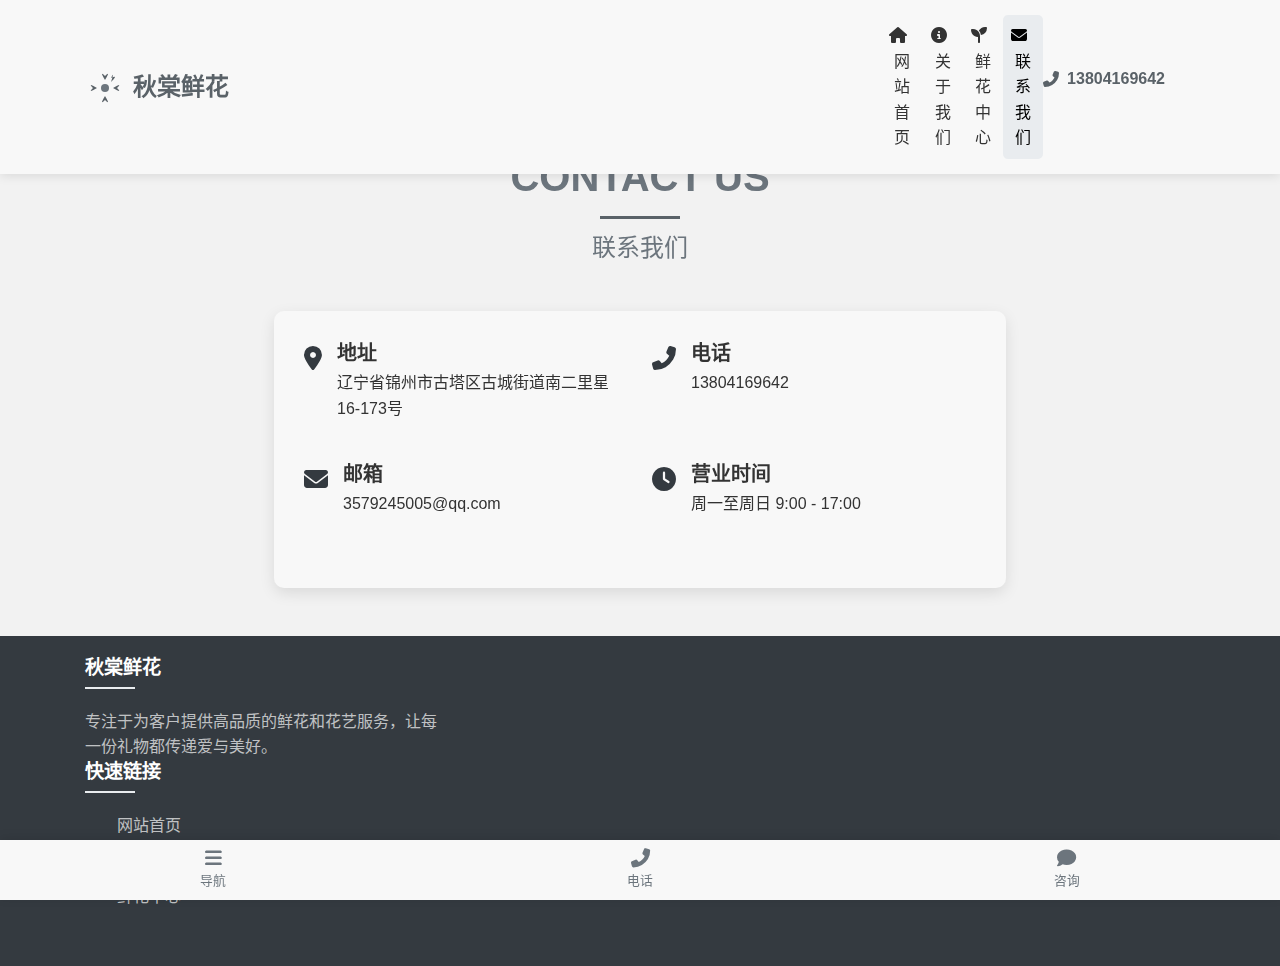
<file: contact.html>
<!DOCTYPE html>
<html lang="zh-CN">

<head>
    <meta charset="UTF-8">
    <meta name="viewport" content="width=device-width, initial-scale=1.0">
    <title>联系我们 - 秋棠鲜花</title>
    <link rel="stylesheet" href="https://cdn.jsdelivr.net/npm/bootstrap@5.3.0/dist/css/bootstrap.min.css">
    <link rel="stylesheet" href="https://cdnjs.cloudflare.com/ajax/libs/font-awesome/6.4.0/css/all.min.css">
    <link rel="stylesheet" href="https://cdn.jsdelivr.net/npm/aos@2.3.4/dist/aos.css">
    <link rel="stylesheet" href="./styles.css">
</head>

<body>
    <!-- 导航栏 -->
    <header class="fixed-top">
        <nav class="navbar navbar-expand-lg">
            <div class="container">
                <a class="navbar-brand d-flex align-items-center" href="index.html">
                    <div class="logo-container me-2">
                        <svg viewBox="0 0 100 100" class="flower-logo">
                            <path class="petal" d="M50,30 Q65,5 50,20 Q35,5 50,30" />
                            <path class="petal" d="M70,50 Q95,65 80,50 Q95,35 70,50" />
                            <path class="petal" d="M50,70 Q65,95 50,80 Q35,95 50,70" />
                            <path class="petal" d="M30,50 Q5,65 20,50 Q5,35 30,50" />
                            <path class="petal" d="M65,35 Q85,15 65,25 Q75,5 65,35" />
                            <circle cx="50" cy="50" r="10" class="center" />
                        </svg>
                    </div>
                    <span>秋棠鲜花</span>
                </a>
                <button class="navbar-toggler" type="button" data-bs-toggle="offcanvas"
                    data-bs-target="#navbarOffcanvas">
                    <span class="navbar-toggler-icon"></span>
                </button>

                <div class="offcanvas offcanvas-start" id="navbarOffcanvas">
                    <div class="offcanvas-header">
                        <h5 class="offcanvas-title">秋棠鲜花</h5>
                        <button type="button" class="btn-close" data-bs-dismiss="offcanvas"></button>
                    </div>
                    <div class="offcanvas-body">
                        <div class="navbar-contact mb-3">
                            <a href="tel:13804169642" class="nav-contact-link">
                                <i class="fas fa-phone-alt"></i> 13804169642
                            </a>
                        </div>
                        <ul class="navbar-nav">
                            <li class="nav-item">
                                <a class="nav-link" href="index.html"><i class="fas fa-home me-2"></i>网站首页</a>
                            </li>
                            <li class="nav-item">
                                <a class="nav-link" href="about.html"><i class="fas fa-info-circle me-2"></i>关于我们</a>
                            </li>
                            <li class="nav-item">
                                <a class="nav-link" href="flowers.html"><i class="fas fa-seedling me-2"></i>鲜花中心</a>
                            </li>
                            <li class="nav-item">
                                <a class="nav-link active" href="contact.html"><i
                                        class="fas fa-envelope me-2"></i>联系我们</a>
                            </li>
                        </ul>
                    </div>
                </div>
            </div>
        </nav>
    </header>

    <!-- 页面内容 -->
    <main class="contact-page" style="margin-top: 76px;">
        <!-- 联系我们 -->
        <section class="py-5">
            <div class="container">
                <div class="section-header text-center mb-5">
                    <h6 class="subtitle" data-aos="fade-up">CONTACT</h6>
                    <h2 class="title" data-aos="fade-up" data-aos-delay="100">CONTACT US</h2>
                    <div class="divider" data-aos="fade-up" data-aos-delay="150"></div>
                    <h3 class="subtitle-cn" data-aos="fade-up" data-aos-delay="200">联系我们</h3>
                </div>

                <div class="row justify-content-center">
                    <div class="col-lg-8" data-aos="fade-up">
                        <div class="contact-info">
                            <div class="row">
                                <div class="col-md-6">
                                    <div class="contact-item">
                                        <i class="fas fa-map-marker-alt"></i>
                                        <div>
                                            <h5>地址</h5>
                                            <p>辽宁省锦州市古塔区古城街道南二里星16-173号</p>
                                        </div>
                                    </div>
                                </div>

                                <div class="col-md-6">
                                    <div class="contact-item">
                                        <i class="fas fa-phone-alt"></i>
                                        <div>
                                            <h5>电话</h5>
                                            <p>13804169642</p>
                                        </div>
                                    </div>
                                </div>

                                <div class="col-md-6">
                                    <div class="contact-item">
                                        <i class="fas fa-envelope"></i>
                                        <div>
                                            <h5>邮箱</h5>
                                            <p>3579245005@qq.com</p>
                                        </div>
                                    </div>
                                </div>

                                <div class="col-md-6">
                                    <div class="contact-item">
                                        <i class="fas fa-clock"></i>
                                        <div>
                                            <h5>营业时间</h5>
                                            <p>周一至周日 9:00 - 17:00</p>
                                        </div>
                                    </div>
                                </div>
                            </div>
                        </div>


                    </div>
                </div>
            </div>
        </section>
    </main>

    <!-- 底部 -->
    <footer>
        <div class="container">
            <div class="row">
                <div class="col-lg-4">
                    <div class="footer-about">
                        <h4>秋棠鲜花</h4>
                        <p>专注于为客户提供高品质的鲜花和花艺服务，让每一份礼物都传递爱与美好。</p>
                    </div>
                </div>

                <div style="display: flex;">
                    <div class="col-lg-2 col-md-4" style="width: 100%; margin-bottom: 20px;">
                        <div class="footer-links">
                            <h4>快速链接</h4>
                            <ul>
                                <li><a href="index.html">网站首页</a></li>
                                <li><a href="about.html">关于我们</a></li>
                                <li><a href="flowers.html">鲜花中心</a></li>
                            </ul>
                        </div>
                    </div>
                </div>

            </div>
        </div>
    </footer>

    <!-- 固定底部导航 -->
    <div class="fixed-bottom-nav">
        <a href="#" class="nav-item" id="navToggle">
            <i class="fas fa-bars"></i>
            <span>导航</span>
        </a>
        <a href="#" class="nav-item" id="phoneToggle">
            <i class="fas fa-phone-alt"></i>
            <span>电话</span>
        </a>
        <a href="contact.html" class="nav-item">
            <i class="fas fa-comment"></i>
            <span>咨询</span>
        </a>
    </div>

    <!-- 电话弹窗 -->
    <div class="phone-modal" id="phoneModal">
        <div class="phone-modal-content">
            <div class="phone-number">13804169642</div>
            <a href="tel:13804169642" class="phone-option">
                <i class="fas fa-phone"></i>
                <span>普通电话呼叫</span>
            </a>
            <button class="phone-option" id="copyPhone">
                <i class="fas fa-copy"></i>
                <span>复制</span>
            </button>
            <a href="tel:13804169642" class="phone-option">
                <i class="fas fa-address-book"></i>
                <span>添加到手机通讯录</span>
            </a>
            <button class="phone-option cancel" id="closePhoneModal">
                <span>取消</span>
            </button>
        </div>
    </div>

    <!-- 遮罩层 -->
    <div class="modal-overlay" id="modalOverlay"></div>

    <!-- JavaScript -->
    <script src="https://cdn.jsdelivr.net/npm/bootstrap@5.3.0/dist/js/bootstrap.bundle.min.js"></script>
    <script src="https://cdn.jsdelivr.net/npm/aos@2.3.4/dist/aos.js"></script>
    <script src="./script.js"></script>
    <script>
        AOS.init();

        document.addEventListener('DOMContentLoaded', function () {

            // 底部导航和电话弹窗功能
            const navToggle = document.getElementById("navToggle");
            const phoneToggle = document.getElementById("phoneToggle");
            const phoneModal = document.getElementById("phoneModal");
            const closePhoneModal = document.getElementById("closePhoneModal");
            const modalOverlay = document.getElementById("modalOverlay");
            const copyPhone = document.getElementById("copyPhone");

            // 导航按钮点击事件
            if (navToggle) {
                navToggle.addEventListener("click", (e) => {
                    e.preventDefault();
                    const offcanvas = document.getElementById("navbarOffcanvas");
                    const bsOffcanvas = new bootstrap.Offcanvas(offcanvas);
                    bsOffcanvas.show();
                });
            }

            // 电话按钮点击事件
            if (phoneToggle) {
                phoneToggle.addEventListener("click", (e) => {
                    e.preventDefault();
                    phoneModal.classList.add("active");
                    modalOverlay.classList.add("active");
                });
            }

            // 关闭电话弹窗
            if (closePhoneModal) {
                closePhoneModal.addEventListener("click", () => {
                    phoneModal.classList.remove("active");
                    modalOverlay.classList.remove("active");
                });
            }

            // 点击遮罩层关闭弹窗
            if (modalOverlay) {
                modalOverlay.addEventListener("click", () => {
                    phoneModal.classList.remove("active");
                    modalOverlay.classList.remove("active");
                });
            }

            // 复制电话号码
            if (copyPhone) {
                copyPhone.addEventListener("click", () => {
                    const phoneNumber = "13804169642";
                    navigator.clipboard.writeText(phoneNumber).then(() => {
                        alert("电话号码已复制到剪贴板");
                    });
                });
            }
        });
    </script>
</body>

</html>
</file>
<file: styles.css>
/* 全局样式 */
:root {
    --primary-color: #5a6268;
    --primary-light: #e9ecef;
    --primary-dark: #343a40;
    --secondary-color: #6c757d;
    --text-color: #333;
    --light-color: #f8f9fa;
    --bg-color: #f2f2f2;
    --card-bg: #f8f8f8;
    --dark-color: #212529;
    --gray-color: #6c757d;
    --border-color: #dee2e6;
    --transition: all 0.3s ease;
    --shadow: 0 5px 15px rgba(0, 0, 0, 0.1);
    --shadow-hover: 0 8px 25px rgba(0, 0, 0, 0.15);
  }

* {
  margin: 0;
  padding: 0;
  box-sizing: border-box;
}

body {
  font-family: "Poppins", "Microsoft YaHei", sans-serif;
  color: var(--text-color);
  line-height: 1.6;
  overflow-x: hidden;
  background-color: var(--bg-color);
  /* padding-bottom: 60px; */
}

a {
  text-decoration: none;
  color: var(--text-color);
  transition: var(--transition);
}

a:hover {
  color: var(--primary-color);
}

ul {
  list-style: none;
}

img {
  max-width: 100%;
}

.container {
  padding: 0 15px;
}

/* 导航栏样式 */
header {
  background-color: var(--card-bg);
  box-shadow: 0 2px 10px rgba(0, 0, 0, 0.1);
  z-index: 1000;
}

.navbar {
  padding: 15px 0;
}

.navbar-brand {
  font-size: 1.5rem;
  font-weight: 700;
  color: var(--primary-color);
}

.logo-container {
  width: 40px;
  height: 40px;
}

.flower-logo {
  width: 100%;
  height: 100%;
}

.flower-logo .petal {
  fill: var(--primary-color);
}

.flower-logo .center {
  fill: var(--secondary-color);
}

.navbar-toggler {
  border: none;
  padding: 0;
}

.navbar-toggler:focus {
  box-shadow: none;
}

.offcanvas {
  max-width: 300px;
}

.offcanvas-header {
  background-color: var(--primary-dark);
  color: white;
}

.offcanvas-title {
  font-weight: 600;
}

.navbar-contact {
  padding: 10px 0;
  border-bottom: 1px solid var(--border-color);
}

.nav-contact-link {
  display: flex;
  align-items: center;
  color: var(--primary-color);
  font-weight: 600;
}

.nav-contact-link i {
  margin-right: 8px;
}

.nav-item {
  margin-bottom: 5px;
}

.nav-link {
  color: var(--text-color);
  font-weight: 500;
  padding: 10px 15px;
  border-radius: 5px;
  transition: var(--transition);
}

.nav-link:hover,
.nav-link.active {
  background-color: var(--primary-light);
  color: var(--primary-dark);
}

/* 轮播图样式 */
#hero {
  margin-top: 76px;
}

.carousel-item {
  height: 70vh;
  min-height: 400px;
  position: relative;
}

.carousel-item img {
  height: 100%;
  object-fit: cover;
}

.carousel-overlay {
  position: absolute;
  top: 0;
  left: 0;
  width: 100%;
  height: 100%;
  background: linear-gradient(rgba(0, 0, 0, 0), rgba(0, 0, 0, 0));
}

.carousel-caption {
  bottom: 50%;
  transform: translateY(50%);
  padding: 0 15%;
}

.carousel-caption h2 {
  font-size: 3rem;
  font-weight: 700;
  margin-bottom: 15px;
  text-shadow: 2px 2px 4px rgba(0, 0, 0, 0.5);
}

.carousel-caption p {
  font-size: 1.5rem;
  margin-bottom: 25px;
  text-shadow: 1px 1px 3px rgba(0, 0, 0, 0.5);
}

.carousel-indicators {
  margin-bottom: 30px;
}

.carousel-indicators button {
  width: 12px;
  height: 12px;
  border-radius: 50%;
  margin: 0 5px;
  background-color: rgba(255, 255, 255, 0.5);
  border: none;
}

.carousel-indicators button.active {
  background-color: var(--primary-color);
}

/* 章节标题样式 */
.section-header {
  margin-bottom: 50px;
}

.section-header .subtitle {
  color: var(--primary-color);
  font-weight: 600;
  letter-spacing: 2px;
  margin-bottom: 10px;
}

.section-header .title {
  font-size: 2.5rem;
  font-weight: 700;
  margin-bottom: 15px;
  color: var(--secondary-color);
}

.section-header .subtitle-cn {
  font-size: 1.5rem;
  color: var(--gray-color);
  margin-top: 10px;
}

.divider {
  width: 80px;
  height: 3px;
  background-color: var(--primary-color);
  margin: 0 auto 15px;
}

/* 鲜花卡片样式 */
.flower-card {
  background-color: var(--card-bg);
  border-radius: 10px;
  overflow: hidden;
  box-shadow: var(--shadow);
  transition: var(--transition);
  margin-bottom: 30px;
}

.flower-card:hover {
  transform: translateY(-10px);
  box-shadow: var(--shadow-hover);
}

.flower-img {
  position: relative;
  overflow: hidden;
}

.flower-img img {
  width: 100%;
  height: 300px;
  object-fit: cover;
  transition: transform 0.5s ease;
}

.flower-card:hover .flower-img img {
  transform: scale(1.1);
}

.flower-overlay {
  position: absolute;
  top: 0;
  left: 0;
  width: 100%;
  height: 100%;
  background-color: rgba(0, 0, 0, 0.4);
  display: flex;
  align-items: center;
  justify-content: center;
  opacity: 0;
  transition: var(--transition);
}

.flower-card:hover .flower-overlay {
  opacity: 1;
}

.btn-view {
  background-color: var(--primary-dark);
  color: white;
  padding: 10px 20px;
  border-radius: 30px;
  font-weight: 500;
  transition: var(--transition);
}

.btn-view:hover {
  background-color: var(--secondary-color);
  color: white;
}

.flower-info {
  padding: 20px;
  text-align: center;
}

.flower-info h4 {
  font-size: 1.2rem;
  font-weight: 600;
  margin-bottom: 5px;
}

.flower-info p {
  color: var(--gray-color);
  margin-bottom: 15px;
}

.price {
  font-size: 1.3rem;
  font-weight: 700;
  color: var(--primary-color);
  margin-bottom: 15px;
}

.btn-view-details {
  display: inline-block;
  background-color: var(--primary-light);
  color: var(--primary-dark);
  border: none;
  padding: 8px 15px;
  border-radius: 5px;
  font-weight: 500;
  transition: var(--transition);
  width: 100%;
  text-align: center;
}

.btn-view-details:hover {
  background-color: var(--primary-color);
  color: white;
}

/* 新闻卡片样式 */
.news-card {
  background-color: var(--card-bg);
  border-radius: 10px;
  overflow: hidden;
  box-shadow: var(--shadow);
  transition: var(--transition);
  margin-bottom: 10px;
  height: 100%;
}

.news-card:hover {
  transform: translateY(-10px);
  box-shadow: var(--shadow-hover);
}

.news-img {
  position: relative;
}

.news-img img {
  width: 100%;
  height: 200px;
  object-fit: cover;
}

.news-date {
  position: absolute;
  bottom: -20px;
  left: 20px;
  background-color: var(--primary-dark);
  color: white;
  padding: 10px 15px;
  border-radius: 5px;
  text-align: center;
  box-shadow: var(--shadow);
}

.news-date .day {
  font-size: 1.5rem;
  font-weight: 700;
  display: block;
  line-height: 1;
}

.news-date .month {
  font-size: 0.9rem;
}

.news-content {
  padding: 10px 10px 10px;
}

.news-content h4 {
  font-size: 1.1rem;
  font-weight: 600;
  margin-bottom: 15px;
  line-height: 1.4;
}

.news-content p {
  color: var(--gray-color);
  margin-bottom: 15px;
}

.read-more {
  color: var(--primary-color);
  font-weight: 500;
  display: inline-flex;
  align-items: center;
}

.read-more i {
  margin-left: 5px;
  transition: var(--transition);
}

.read-more:hover i {
  transform: translateX(5px);
}

/* 关于我们样式 */
.about-img {
  position: relative;
  border-radius: 10px;
  overflow: hidden;
  box-shadow: var(--shadow);
}

.experience {
  position: absolute;
  bottom: 30px;
  right: -30px;
  background-color: var(--primary-dark);
  color: white;
  padding: 20px;
  border-radius: 10px;
  text-align: center;
  box-shadow: var(--shadow);
}

.experience .number {
  font-size: 2.5rem;
  font-weight: 700;
  display: block;
  line-height: 1;
}

.experience .text {
  font-size: 1rem;
}

.about-content {
  padding: 30px;
}

.about-content h3 {
  font-size: 1.8rem;
  font-weight: 700;
  margin-bottom: 15px;
  color: var(--secondary-color);
}

.about-content .lead {
  font-size: 1.2rem;
  color: var(--primary-color);
  margin-bottom: 20px;
  font-weight: 600;
}

.feature-item {
  text-align: center;
  padding: 20px;
  border-radius: 10px;
  transition: var(--transition);
  background-color: var(--card-bg);
  box-shadow: var(--shadow);
  height: 100%;
  border-bottom: 3px solid var(--primary-dark);
}

.feature-item:hover {
  transform: translateY(-5px);
  box-shadow: var(--shadow-hover);
}

.feature-item i {
  font-size: 2.5rem;
  color: var(--primary-dark);
  margin-bottom: 15px;
}

.feature-item h5 {
  font-weight: 600;
  margin-bottom: 10px;
  color: var(--dark-color);
}

.feature-item p {
  margin-bottom: 0;
  color: var(--text-color);
}

.btn-custom {
  display: inline-block;
  background-color: var(--primary-dark);
  color: white;
  padding: 12px 30px;
  border-radius: 30px;
  font-weight: 500;
  transition: var(--transition);
}

.btn-custom:hover {
  background-color: var(--secondary-color);
  color: white;
}

/* 联系我们样式 */
.contact-info {
  padding: 30px;
  background-color: var(--card-bg);
  border-radius: 10px;
  box-shadow: var(--shadow);
  height: 100%;
}

.contact-info h2 {
  font-size: 2rem;
  font-weight: 700;
  margin-bottom: 15px;
  color: var(--secondary-color);
}

.contact-info .lead {
  color: var(--primary-color);
  margin-bottom: 30px;
}

.contact-item {
  display: flex;
  align-items: flex-start;
  margin-bottom: 25px;
}

.contact-item i {
  font-size: 1.5rem;
  color: var(--primary-dark);
  margin-right: 15px;
  margin-top: 5px;
}

.contact-item h5 {
  font-weight: 600;
  margin-bottom: 5px;
}

.social-links a {
  display: inline-flex;
  align-items: center;
  justify-content: center;
  width: 40px;
  height: 40px;
  background-color: var(--light-color);
  color: var(--primary-dark);
  border-radius: 50%;
  margin-right: 10px;
  transition: var(--transition);
}

.social-links a:hover {
  background-color: var(--primary-dark);
  color: white;
}

.contact-form {
  padding: 30px;
  background-color: var(--card-bg);
  border-radius: 10px;
  box-shadow: var(--shadow);
  height: 100%;
}

.contact-form h3 {
  font-size: 1.5rem;
  font-weight: 600;
  margin-bottom: 25px;
  color: var(--secondary-color);
}

.form-control {
  height: 50px;
  border-radius: 5px;
  border: 1px solid var(--border-color);
  padding: 10px 15px;
}

textarea.form-control {
  height: auto;
}

.form-control:focus {
  box-shadow: none;
  border-color: var(--primary-color);
}

.btn-submit {
  background-color: var(--primary-dark);
  color: white;
  border: none;
  padding: 12px 30px;
  border-radius: 30px;
  font-weight: 500;
  transition: var(--transition);
  width: 100%;
}

.btn-submit:hover {
  background-color: var(--secondary-color);
}

/* 底部样式 */
footer {
  background-color: #343a40;
  color: white;
  padding: 20px 0;
}

.footer-about h4,
.footer-links h4,
.footer-newsletter h4 {
  font-size: 1.2rem;
  font-weight: 600;
  margin-bottom: 20px;
  position: relative;
  padding-bottom: 10px;
}

.footer-about h4:after,
.footer-links h4:after,
.footer-newsletter h4:after {
  content: "";
  position: absolute;
  bottom: 0;
  left: 0;
  width: 50px;
  height: 2px;
  background-color: var(--primary-light);
}

.footer-about p {
  margin-bottom: 0px;
  color: rgba(255, 255, 255, 0.7);
}

.footer-links ul li {
  margin-bottom: 10px;
}

.footer-links ul li a {
  color: rgba(255, 255, 255, 0.7);
  transition: var(--transition);
}

.footer-links ul li a:hover {
  color: var(--primary-color);
  padding-left: 5px;
}

.footer-newsletter p {
  color: rgba(255, 255, 255, 0.7);
  margin-bottom: 20px;
}

.footer-newsletter form {
  position: relative;
}

.footer-newsletter input {
  height: 50px;
  border-radius: 30px;
  border: none;
  padding: 10px 20px;
  width: 100%;
}

.footer-newsletter button {
  position: absolute;
  top: 5px;
  right: 5px;
  height: 40px;
  width: 40px;
  border-radius: 50%;
  background-color: var(--primary-dark);
  color: white;
  border: none;
  transition: var(--transition);
}

.footer-newsletter button:hover {
  background-color: var(--secondary-color);
}

.footer-bottom {
  border-top: 1px solid rgba(255, 255, 255, 0.1);
  padding: 20px 0;
  margin-top: 40px;
  display: flex;
  flex-wrap: wrap;
  justify-content: space-between;
  align-items: center;
}

.copyright p {
  margin-bottom: 5px;
  color: rgba(255, 255, 255, 0.7);
  font-size: 0.9rem;
}

.footer-nav a {
  color: rgba(255, 255, 255, 0.7);
  margin-left: 15px;
  font-size: 0.9rem;
}

.footer-nav a:hover {
  color: var(--primary-color);
}

/* 返回顶部按钮 */
.back-to-top {
  position: fixed;
  bottom: 30px;
  right: 30px;
  width: 50px;
  height: 50px;
  background-color: var(--primary-dark);
  color: white;
  border-radius: 50%;
  display: flex;
  align-items: center;
  justify-content: center;
  z-index: 99;
  opacity: 0;
  visibility: hidden;
  transition: var(--transition);
  box-shadow: var(--shadow);
}

.back-to-top.active {
  opacity: 1;
  visibility: visible;
}

.back-to-top:hover {
  background-color: var(--secondary-color);
  color: white;
}

/* 固定底部导航 */
.fixed-bottom-nav {
  position: fixed;
  bottom: 0;
  left: 0;
  width: 100%;
  height: 60px;
  background-color: var(--card-bg);
  display: flex;
  justify-content: space-around;
  align-items: center;
  box-shadow: 0 -2px 10px rgba(0, 0, 0, 0.1);
  z-index: 1000;
}

.fixed-bottom-nav .nav-item {
  display: flex;
  flex-direction: column;
  align-items: center;
  justify-content: center;
  color: var(--gray-color);
  font-size: 0.8rem;
  padding: 5px 0;
  width: 25%;
  transition: var(--transition);
}

.fixed-bottom-nav .nav-item i {
  font-size: 1.2rem;
  margin-bottom: 3px;
}

.fixed-bottom-nav .nav-item:hover,
.fixed-bottom-nav .nav-item.active {
  color: var(--primary-dark);
}

/* 电话弹窗 */
.phone-modal {
  position: fixed;
  bottom: -100%;
  left: 0;
  width: 100%;
  background-color: var(--card-bg);
  border-radius: 15px 15px 0 0;
  z-index: 1100;
  transition: bottom 0.3s ease;
}

.phone-modal.active {
  bottom: 0;
}

.phone-modal-content {
  padding: 20px;
  display: flex;
  flex-direction: column;
}

.phone-number {
  text-align: center;
  font-size: 1.5rem;
  font-weight: 600;
  margin-bottom: 20px;
  color: var(--primary-dark);
}

.phone-option {
  display: flex;
  align-items: center;
  padding: 15px;
  border-bottom: 1px solid var(--border-color);
  color: var(--text-color);
  transition: var(--transition);
}

.phone-option:last-child {
  border-bottom: none;
}

.phone-option i {
  margin-right: 15px;
  font-size: 1.2rem;
  color: var(--primary-dark);
  width: 20px;
  text-align: center;
}

.phone-option span {
  font-weight: 500;
}

.phone-option small {
  margin-left: auto;
  color: var(--gray-color);
  font-size: 0.8rem;
}

.phone-option:hover {
  background-color: var(--bg-color);
}

.phone-option.cancel {
  text-align: center;
  justify-content: center;
  margin-top: 10px;
  background-color: var(--bg-color);
  border-radius: 5px;
}

/* 遮罩层 */
.modal-overlay {
  position: fixed;
  top: 0;
  left: 0;
  width: 100%;
  height: 100%;
  background-color: rgba(0, 0, 0, 0.5);
  z-index: 1050;
  display: none;
}

.modal-overlay.active {
  display: block;
}

/* 更多按钮 */
.btn-more {
  display: inline-flex;
  align-items: center;
  color: var(--primary-dark);
  font-weight: 500;
  transition: var(--transition);
}

.btn-more i {
  margin-left: 8px;
  transition: var(--transition);
}

.btn-more:hover {
  color: var(--secondary-color);
}

.btn-more:hover i {
  transform: translateX(5px);
}

/* 导航栏样式修复 */
@media (min-width: 992px) {
  .navbar-toggler {
    display: none;
  }

  .offcanvas {
    position: static;
    visibility: visible;
    background-color: transparent;
    border: none;
    transform: none;
    width: auto !important;
    height: auto !important;
  }

  .offcanvas-header {
    display: none;
  }

  .offcanvas-body {
    display: flex;
    flex-grow: 1;
    padding: 0;
    align-items: center;
    justify-content: flex-end;
  }

  .navbar-nav {
    flex-direction: row;
    margin-left: 0;
    width: 100%;
    max-width: 600px;
    justify-content: space-between;
  }

  .nav-item {
    margin: 0;
    flex: 1;
    text-align: center;
  }

  .navbar-contact {
    border-bottom: none;
    padding: 0;
    margin-right: 30px;
    order: 2;
  }

  .nav-link {
    padding: 8px 0;
    font-size: 1rem;
    display: block;
    text-align: center;
  }
}

/* 响应式样式 */
@media (max-width: 991px) {
  .carousel-caption h2 {
    font-size: 2.5rem;
  }

  .carousel-caption p {
    font-size: 1.2rem;
  }

  .experience {
    right: 20px;
  }

  .about-content {
    padding: 30px 0;
    margin-top: 30px;
  }

  .contact-info,
  .contact-form {
    margin-bottom: 30px;
  }
}

@media (max-width: 767px) {
  .carousel-item {
    height: 60vh;
  }

  .carousel-caption h2 {
    font-size: 2.rem;
  }

  .carousel-caption p {
    font-size: 1rem;
  }

  .section-header .title {
    font-size: 2rem;
  }

  .footer-about,
  .footer-links,
  .footer-newsletter {
    margin-bottom: 30px;
  }

  .footer-bottom {
    flex-direction: column;
    text-align: center;
  }

  .footer-nav {
    margin-top: 15px;
  }

  .footer-nav a {
    margin: 0 8px;
  }

  .flower-card {
    margin-bottom: 15px;
  }

  .col-sm-6 {
    width: 33.333333%;
    padding-left: 5px;
    padding-right: 5px;
  }

  .flower-info h4 {
    font-size: 0.9rem;
  }

  .flower-info p {
    font-size: 0.7rem;
  }

  .price {
    font-size: 1rem;
  }

  .btn-view-details {
    padding: 5px 5px;
    font-size: 0.8rem;
  }

  .flower-img img {
    height: 120px;
  }
}

@media (max-width: 575px) {
  .carousel-item {
    height: 50vh;
  }

  .carousel-caption {
    padding: 0 10%;
  }

  .carousel-caption h2 {
    font-size: 1.8rem;
  }

  .back-to-top,
  .floating-cart {
    bottom: 100px;
  }

  .back-to-top {
    right: 20px;
  }

  .floating-cart {
    left: 20px;
  }

  .col-sm-6 {
    width: 33.333333%;
  }
}
</file>
